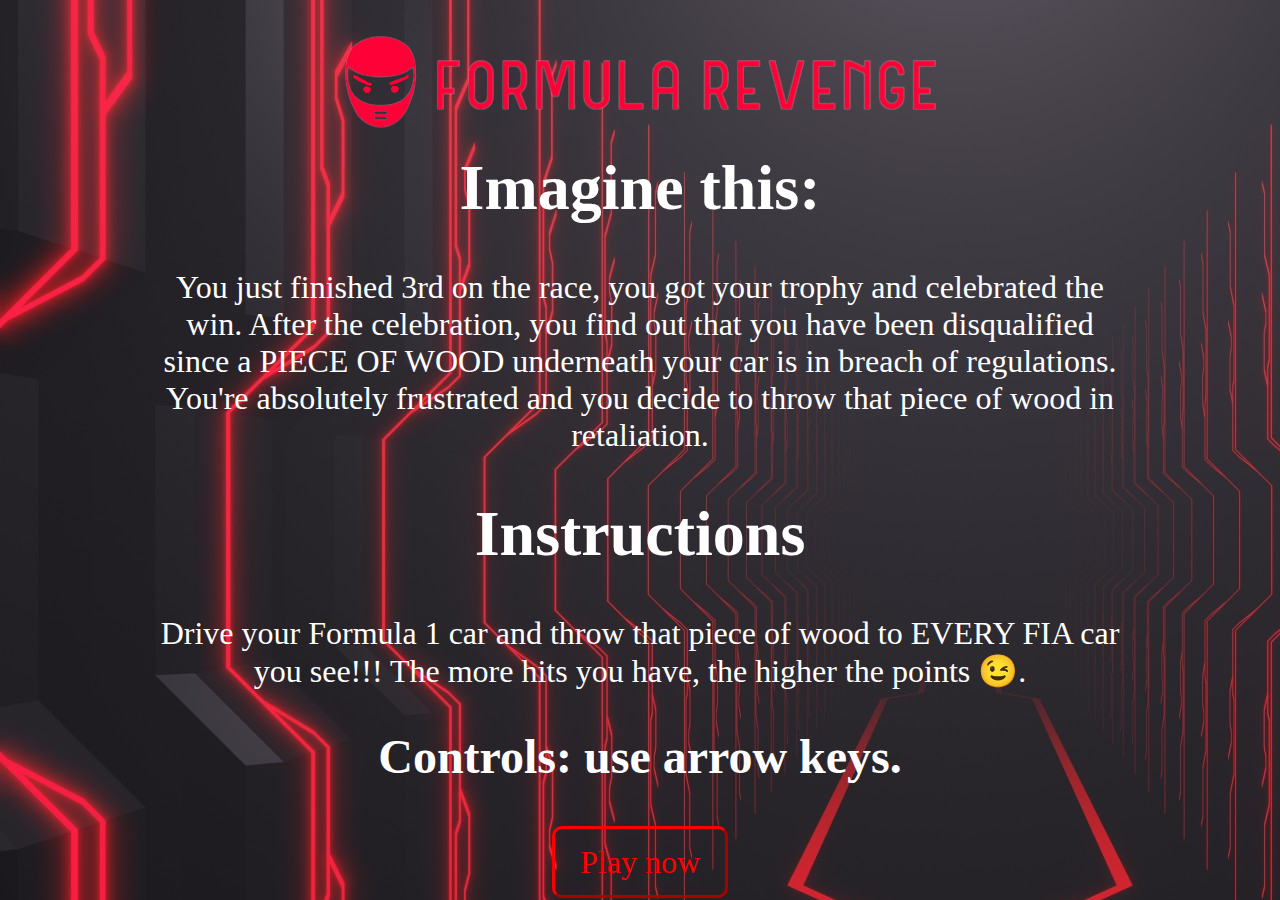
<file: index.html>
<!DOCTYPE html>
<html lang="en">

<head>
    <meta charset="UTF-8">
    <meta name="viewport" content="width=device-width, initial-scale=1.0">
    <title>Formula Revenge</title>

    <link rel="stylesheet" href="./css/styles.css">
</head>

<body>
    <div id="title">
        <img src="./images/logo.png" id="logo">
    </div>
    <div class="description">
        <h1 class="headings">Imagine this:</h1>
        <p class="subtext"> You just finished 3rd on the race, you got your trophy and celebrated the win.
            After the celebration, you find out that you have been disqualified since a PIECE OF WOOD underneath your
            car is in breach of regulations. You're absolutely frustrated and you decide to throw that piece of wood in
            retaliation.
        <h1 class="headings">Instructions</h1>
        <p class="subtext">Drive your Formula 1 car and throw that piece of wood to EVERY FIA car you see!!! The more hits you have, the higher the points 😉.</p>
        <h2 class="headings">Controls: use arrow keys.</h2>
    </div>
    <div id="button">
        <a class="play-button" href="./game.html">Play now</a>
    </div>

</body>

</html>
</file>
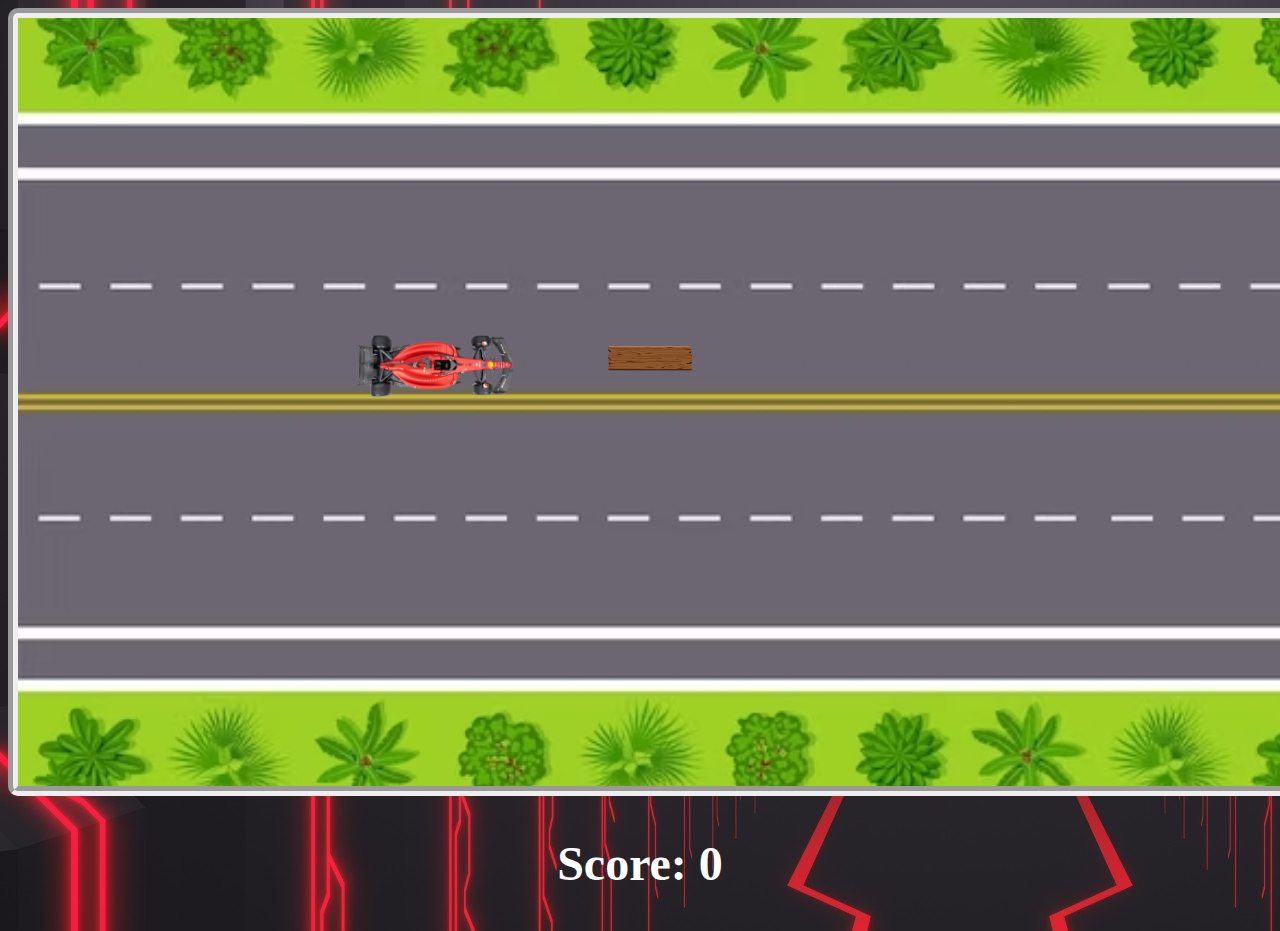
<file: game.html>
<!DOCTYPE html>
<html lang="en">

<head>
    <meta charset="UTF-8">
    <meta name="viewport" content="width=device-width, initial-scale=1.0">
    <title>Project 1</title>

    <link rel="stylesheet" href="./css/styles.css">
</head>

<body>
    <div id="track">
        <img src="./images/ferrari.png" id="player">
    </div>

    <div id="bottom-text">
        <h2>Score: <span id="points">0</span></h2>
    </div>

    <script src="./js/player.js"></script>
    <script src="./js/obstacle.js"></script>
    <script src="./js/bullet.js"></script>
</body>

</html>
</file>
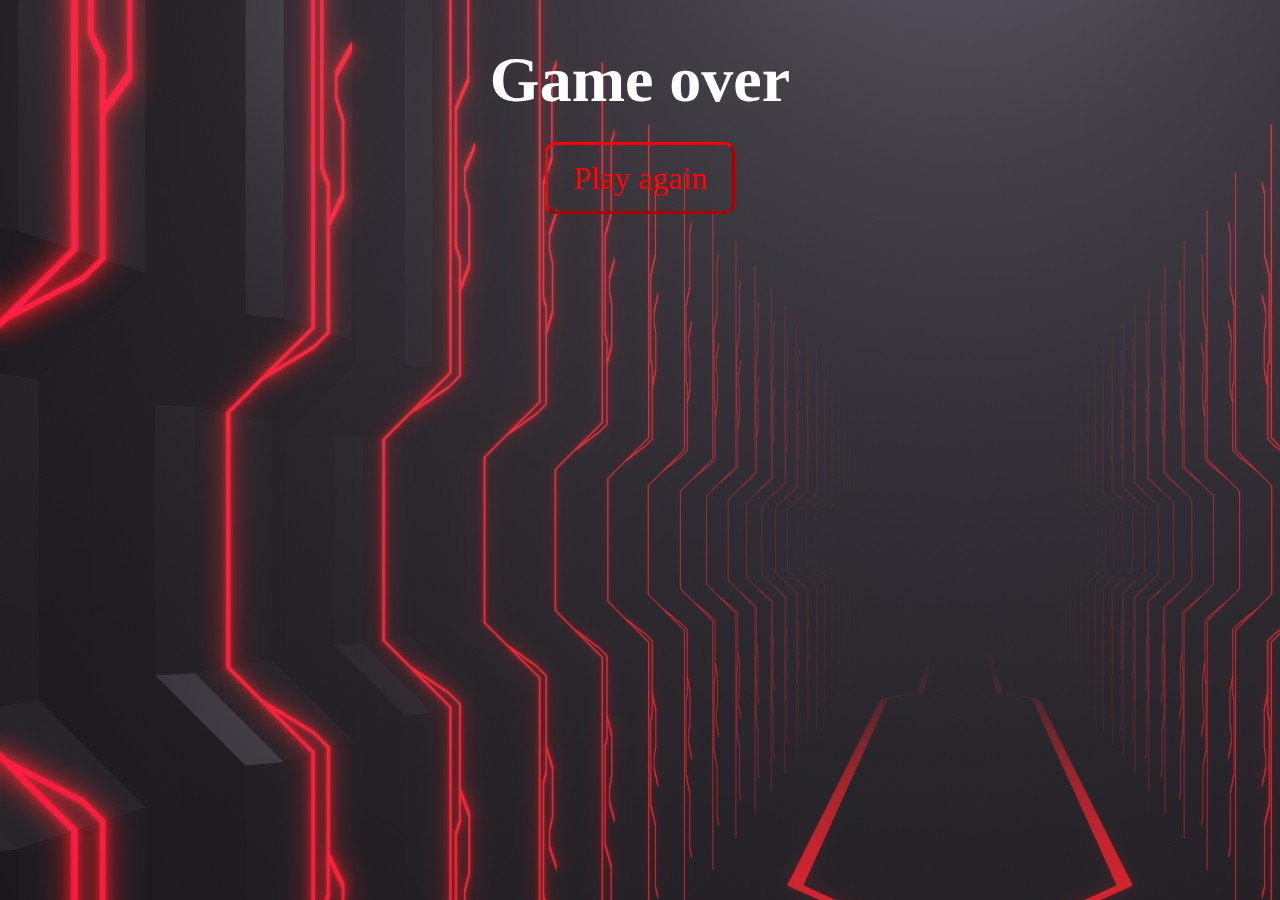
<file: gameover.html>
<!DOCTYPE html>
<html lang="en">

<head>
    <meta charset="UTF-8">
    <meta name="viewport" content="width=device-width, initial-scale=1.0">
    <title>Game Over</title>

    <link rel="stylesheet" href="./css/styles.css">
</head>

<body id="page-gameover">
    <h1>Game over</h1>
    <a class="play-again-button" href="./index.html">Play again</a>

    <script src="./js/player.js"></script>
    <script src="./js/obstacle.js"></script>
    <script src="./js/bullet.js"></script>

</body>

</html>
</file>
<file: css/styles.css>
body {
    background-image: url(../images/background.jpg);
    text-align: center;
    color: white;
    font-family: fantasy;
    font-size: 2rem;
}


#player {
    position: absolute;
}

#track {
    width: 1366px;
    height: 768px;
    margin-left: auto;
    margin-right: auto;
    background-image: url(../images/road.jpg);
    background-repeat: repeat-x;
    background-size: cover;
    background-position: center;
    animation: roadmove 3s infinite linear;
    border-radius: 10px;
    border-style: groove;
    border-width: 10px;
}

@keyframes roadmove {
    0% {
        background-position: 1366px 0
    }

    100% {
        background-position: 0 0
    }
}


.obstacle {
    position: absolute;
    background-image: url(../images/enemycar.png);
    background-size: cover;
    background-color: transparent;

}

.bullet {
    background-color: transparent;
    position: absolute;
    background-image: url(../images/wood.png);
    background-size: cover;
}

.play-again-button {
    background-color: transparent;
    color: red;
    padding: 15px 25px;
    text-decoration: none;
    border-radius: 10px;
    border-style: outset;
    border-color: red;
}

.play-button {
    background-color: transparent;
    color: red;
    padding: 15px 25px;
    text-decoration: none;
    border-radius: 10px;
    border-style: outset;
    border-color: red;
}

#title {
    height: 100px;
}

.description {
    margin-left: 150px;
    margin-right: 150px;
}

.headings {
    height: 75px;
}
</file>
